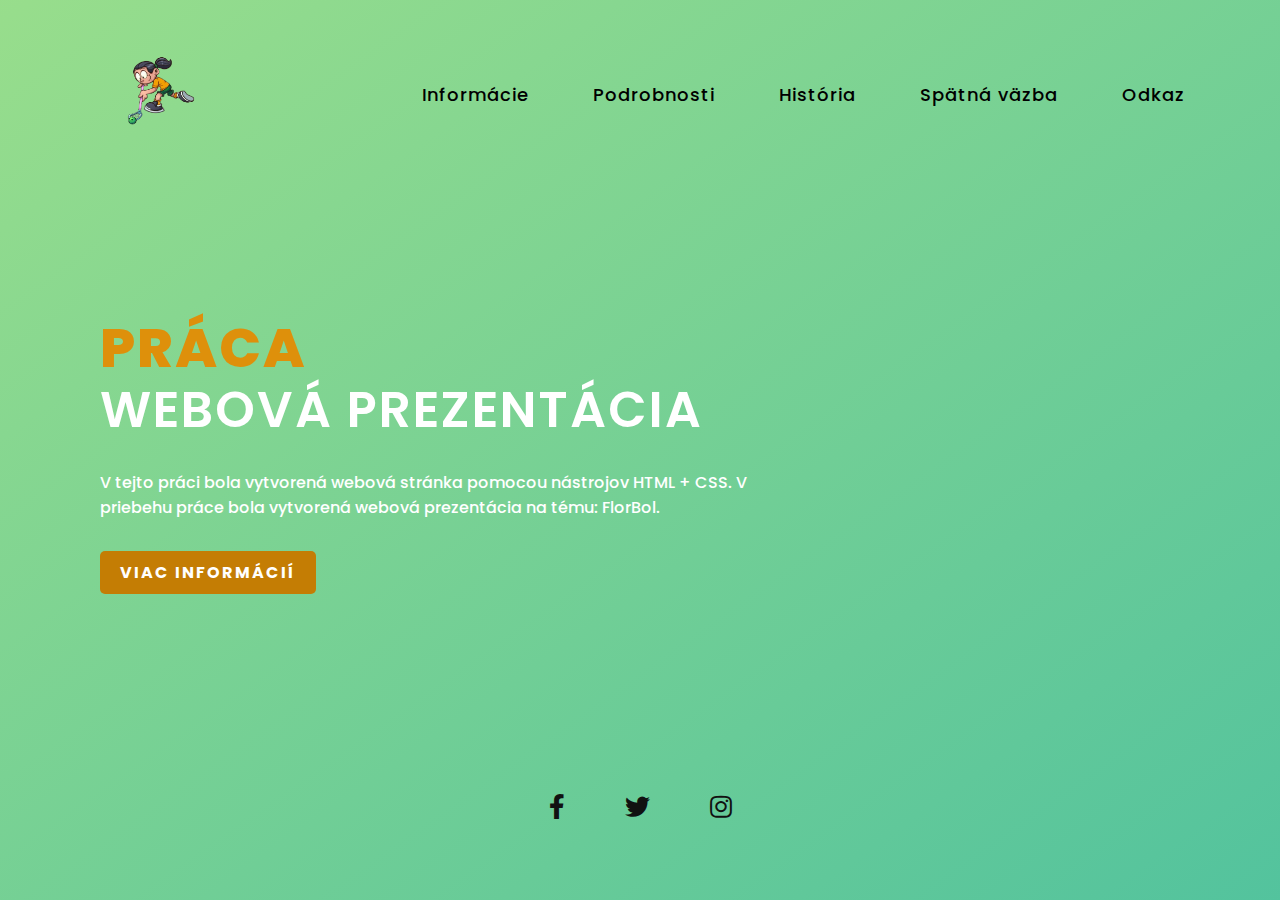
<file: index.html>
<!DOCTYPE html>
<html lang="en" dir="ltr">
  <head>
    <meta charset="utf-8">
    <meta name="viewport" content="width=device-width, initial-scale=1.0">
    <title>Informácie page</title>
    <link rel="stylesheet" href="styles/style.css">
    <link rel="stylesheet" href="https://cdnjs.cloudflare.com/ajax/libs/font-awesome/5.14.0/css/all.min.css">
  </head>
  <body>

    <section>
      <input type="checkbox" id="check">
      <header>
        <h2><a href="index.html" class="logo"><img class="logoimg" src="logo.png"
     alt="Logo"></a></h2>
        <div class="navigation">
          <a href="index.html">Informácie</a>
          <a href="detail.html">Podrobnosti</a>
          <a href="history.html">História</a>
          <a href="feedback.html">Spätná väzba</a>
          <a href="links.html">Odkaz</a>
        </div>
        <label for="check">
        <i class="fas fa-bars menu-btn"></i>
        <i class="fas fa-times close-btn"></i>
        </label>
      </header>
      <div class="content">
        <div class="info">
          <h2>Práca <br><span>Webová prezentácia</span></h2>
          <p>V tejto práci bola vytvorená webová stránka pomocou nástrojov HTML + CSS. V priebehu práce bola vytvorená webová prezentácia na tému: FlorBol.</p>
          
            <a href="#popup1" class="info-btn">Viac informácií</a>
            
        <div id="popup1" class="overlay">
	<div class="popup">
		<h2>Viac informácií</h2>
		<a class="close" href="#">&times;</a>
		<div class="contentpop">
            <h5 style = "font-weight: 600;">
			Informácie uvedené v tejto práci boli prevzaté z otvorených zdrojov.
                <p style="margin: 3px;"></p>
             Odkazy na zdroje sú uvedené na príslušnej strane.
               <p style="margin: 3px;"></p>
                </h5>
                <h4>Práca zahŕňala:</h4><p style="margin: 5px;"></p>
             <h5 style = "font-weight: 600;">
                Vytvorenie adaptívnej verzie stránky. <p style="margin: 1px;"></p>
                Stiahnutie rozhrania API pre spätnú väzbu. <p style="margin: 1px;"></p>
                Stiahnutie konečnej verzie stránky na webhosting.
                <p style="margin: 7px;"></p>
                 </h5>
            <h4>
                 Informácie o autorovi sú na každej stránke webu v päte.
            </h4>
		</div>
	</div>
</div>
          </div>
      </div>
      <div class="media-icons">
        <a href="#"><i class="fab fa-facebook-f"></i></a>
        <a href="#"><i class="fab fa-twitter"></i></a>
        <a href="#"><i class="fab fa-instagram"></i></a>
      </div>
    </section>
  </body>
</html>
</file>
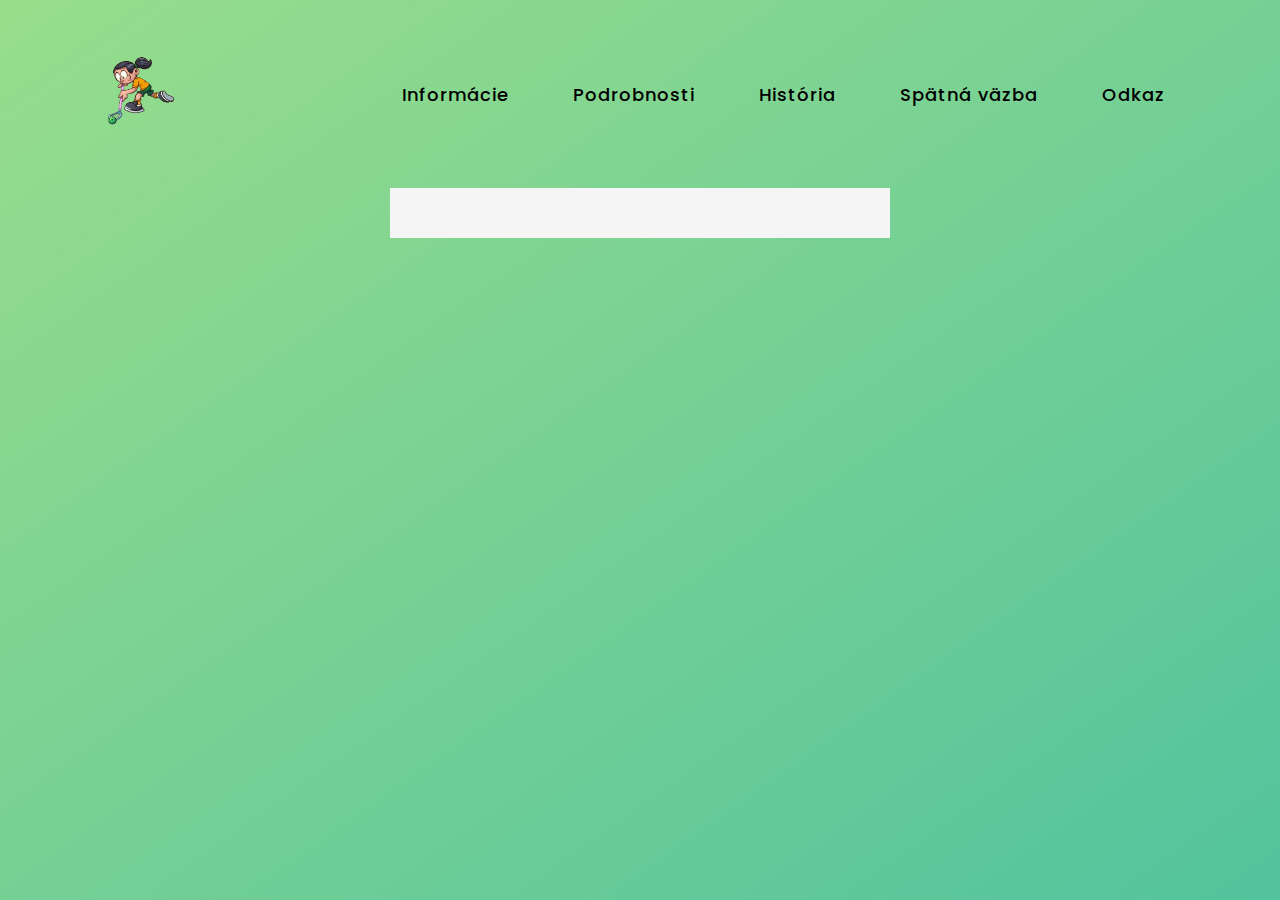
<file: feedback.html>
<!DOCTYPE html>
<html lang="en" dir="ltr">
  <head>
    <meta charset="utf-8">
    <meta name="viewport" content="width=device-width, initial-scale=1.0">
    <title>Feedback</title>
    <link rel="stylesheet" href="styles/stylefeed.css">
    <link rel="stylesheet" href="https://cdnjs.cloudflare.com/ajax/libs/font-awesome/5.14.0/css/all.min.css">
  </head>
  <body>
    <section>
      <input type="checkbox" id="check">
      <header>
        <h2><a href="index.html" class="logo"><img class="logoimg" src="logo.png"
     alt="Logo"></a></h2>
        <div class="navigation">
          <a href="index.html">Informácie</a>
          <a href="detail.html">Podrobnosti</a>
          <a href="history.html">História</a>
          <a href="feedback.html">Spätná väzba</a>
          <a href="links.html">Odkaz</a>
        </div>
        <label for="check">
        <i class="fas fa-bars menu-btn"></i>
        <i class="fas fa-times close-btn"></i>
        </label>
      </header>
        
      <div class="content">
        <div class="info">
          <div id="disqus_thread"></div>
            <div class= 'box1'>
                <div>
                    <script>
    /**
    *  RECOMMENDED CONFIGURATION VARIABLES: EDIT AND UNCOMMENT THE SECTION BELOW TO INSERT DYNAMIC VALUES FROM YOUR PLATFORM OR CMS.
    *  LEARN WHY DEFINING THESE VARIABLES IS IMPORTANT: https://disqus.com/admin/universalcode/#configuration-variables    */
    
    var disqus_config = function () {
    this.page.url = 'https://sonyafloorball.netlify.app/';  // Replace PAGE_URL with your page's canonical URL variable
    this.page.identifier = 'sonya'; // Replace PAGE_IDENTIFIER with your page's unique identifier variable
    };
    
    (function() { // DON'T EDIT BELOW THIS LINE
    var d = document, s = d.createElement('script');
    s.src = 'https://sonyaw.disqus.com/embed.js';
    s.setAttribute('data-timestamp', +new Date());
    (d.head || d.body).appendChild(s);
    })();
</script>
<noscript>Please enable JavaScript to view the <a href="https://disqus.com/?ref_noscript">comments powered by Disqus.</a></noscript>
                        </div>
                    </div>
                </div>
            </div>    
</section>
  </body>
</html>
</file>
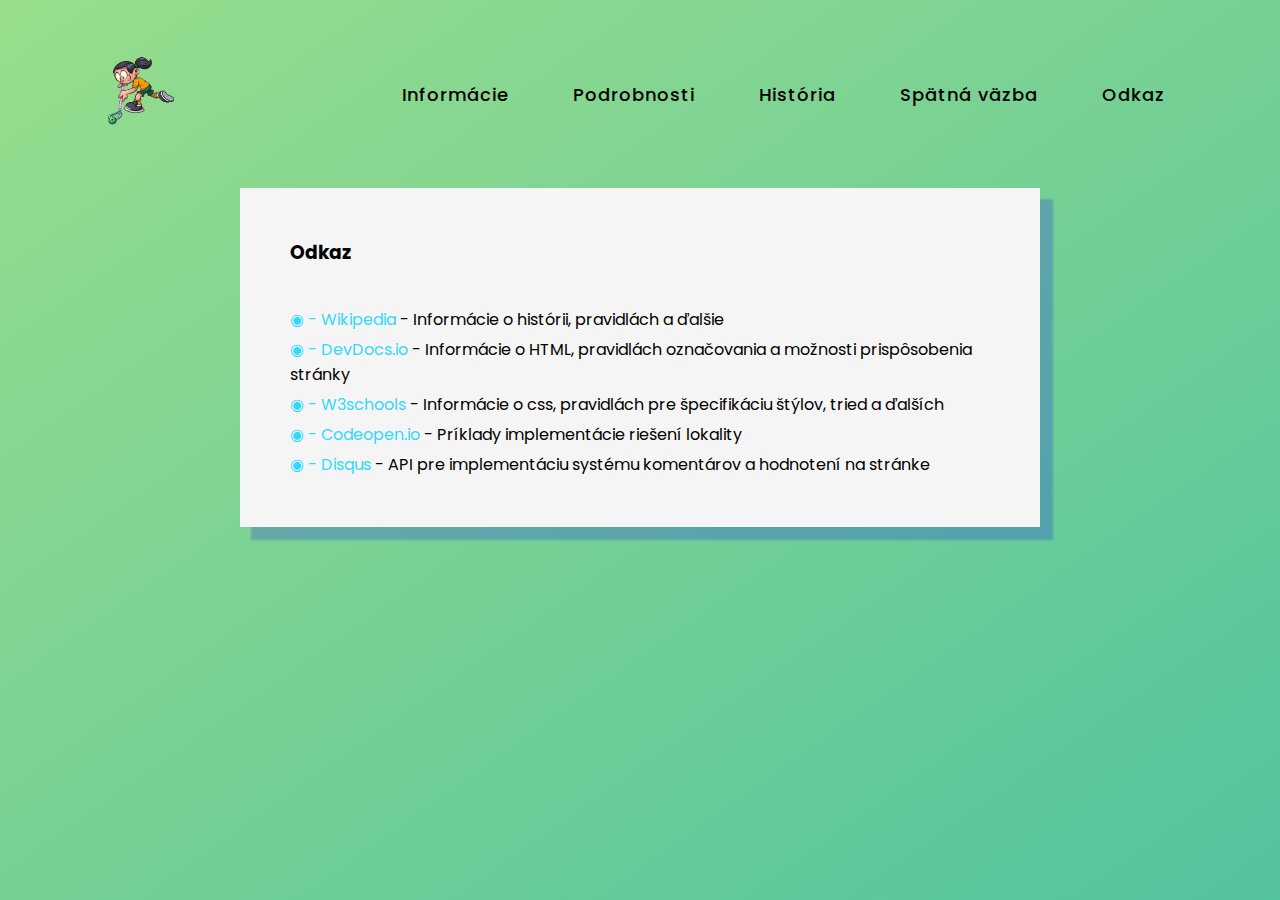
<file: links.html>
<!DOCTYPE html>
<html lang="en" dir="ltr">
  <head>
    <meta charset="utf-8">
    <meta name="viewport" content="width=device-width, initial-scale=1.0">
    <title>Odkaz</title>
    <link rel="stylesheet" href="styles/style1.css">
    <link rel="stylesheet" href="https://cdnjs.cloudflare.com/ajax/libs/font-awesome/5.14.0/css/all.min.css">
  </head>
  <body>
    <section>
      <input type="checkbox" id="check">
      <header>
        <h2><a href="index.html" class="logo"><img class="logoimg" src="logo.png"
     alt="Logo"></a></h2>
        <div class="navigation">
          <a href="index.html">Informácie</a>
          <a href="detail.html">Podrobnosti</a>
          <a href="history.html">História</a>
          <a href="feedback.html">Spätná väzba</a>
          <a href="links.html">Odkaz</a>
        </div>
        <label for="check">
        <i class="fas fa-bars menu-btn"></i>
        <i class="fas fa-times close-btn"></i>
        </label>
      </header>
        
      <div class="content">
        <div class="info">
          <div id="disqus_thread"></div>
            <div class= 'box1'>
                <div>
                    <h3 style="color: black;"><a style="text-decoration: none; color: black;" href ="https://en.wikipedia.org/wiki/Floorball">Odkaz</a></h3>
                    
                    <p></p>
                <a style="text-decoration: none; color: rgba(4, 211, 255, 0.84);" href ="https://en.wikipedia.org/wiki/Floorball">◉ - Wikipedia</a>   -  Informácie o histórii, pravidlách a ďalšie
                    
                    
                    <p style="margin: 5px;"></p>
                    <a style="text-decoration: none; color: rgba(4, 211, 255, 0.84);" href ="https://devdocs.io/html/">◉ - DevDocs.io  </a> - Informácie o HTML, pravidlách označovania a možnosti prispôsobenia stránky
                        
                <p style="margin: 5px;"></p>
                    <a style="text-decoration: none; color: rgba(4, 211, 255, 0.84);" href = "https://www.w3schools.com/cssref/index.php">◉ - W3schools</a> - Informácie o css, pravidlách pre špecifikáciu štýlov, tried a ďalších
                    
                    
                    <p style="margin: 5px;"></p>
                    <a style="text-decoration: none; color: rgba(4, 211, 255, 0.84);" href = "https://codepen.io/">◉ - Codeopen.io</a> - Príklady implementácie riešení lokality
                    
                    <p style="margin: 5px;"></p>
                    <a style="text-decoration: none; color: rgba(4, 211, 255, 0.84);" href = "https://disqus.com/">◉ - Disqus</a> - API pre implementáciu systému komentárov a hodnotení na stránke
                    
                    
                        </div>
                    </div>
                </div>
            </div>    
</section>
  </body>
</html>
</file>
<file: styles/style.css>
@import url('https://fonts.googleapis.com/css2?family=Poppins:wght@200;300;400;500;600;700;800;900&display=swap');

*{
  margin: 0;
  padding: 0;
  box-sizing: border-box;
  font-family: "Poppins", sans-serif;
}

section{
  position: relative;
  width: 100%;
  min-height: 100vh;
  display: flex;
  flex-direction: column;
  justify-content: flex-start;
    background-image: linear-gradient(
      to right bottom,
      rgba(126, 213, 111, 0.8),
      rgba(40, 180, 133, 0.8)
    );
 /* background: url(bg.jpg) no-repeat;
  background-size: cover;
  background-position: center;*/
}

header{
  position: relative;
  top: 0;
  width: 100%;
  padding: 30px 100px;
  display: flex;
  justify-content: space-between;
  align-items: center;
  margin: 20px;
}

label{
  display: none;
}

header .logo{
  position: relative;
  color: #000;
  font-size: 30px;
  text-decoration: none;
  text-transform: uppercase;
  font-weight: 800;
  letter-spacing: 1px;
}

.logoimg{
    position: relative;
    width: 75px;
    height: 75px;
}



header .navigation a{
  color: #000;
  font-size: 18px;
  text-decoration: none;
  font-weight: 500;
  letter-spacing: 1px;
  padding: 2px 15px;
  border-radius: 20px;
  transition: 0.3s;
  transition-property: background;
}

header .navigation a:not(:last-child){
  margin-right: 30px;
}

header .navigation a:hover{
  background: #fff;
}

.content{
  max-width: 650px;
  margin: 130px 100px;
}

.content .info h2{
  color: #de900b;
  font-size: 55px;
  text-transform: uppercase;
  font-weight: 800;
  letter-spacing: 2px;
  line-height: 60px;
  margin-bottom: 30px;
}

.content .info h2 span{
  color: #fff;
  font-size: 50px;
  font-weight: 600;
}

.content .info p{
  color: white;
  font-size: 16px;
  font-weight: 500;
  margin-bottom: 40px;
}

.content .info-btn{
  color: #fff;
  background: #c47d04;
  text-decoration: none;
  text-transform: uppercase;
  font-weight: 700;
  letter-spacing: 2px;
  padding: 10px 20px;
  border-radius: 5px;
  transition: 0.3s;
  transition-property: background;
}

.content .info-btn:hover{
  background: #de920b;
}

/*Кнопка*/

.overlay {
  position: fixed;
  top: 0;
  bottom: 0;
  left: 0;
  right: 0;
  background: rgba(0, 0, 0, 0.7);
  transition: opacity 500ms;
  visibility: hidden;
  opacity: 0;
}
.overlay:target {
  visibility: visible;
  opacity: 1;
}

.popup {
  margin-top: 80px;
  margin-left: auto;
  margin-right: auto;
  padding: 25px;
  background: #fff;
  border-radius: 5px;
  width: 30%;
  position: relative;
  transition: all 5s ease-in-out;
}

.popup h2 {
  margin-top: 0;
  color: #333;
  font-family: Tahoma, Arial, sans-serif;
}
.popup .close {
  position: absolute;
  top: 20px;
  right: 30px;
  transition: all 200ms;
  font-size: 30px;
  font-weight: bold;
  text-decoration: none;
  color: #333;
}
.popup .close:hover {
  color: #06D85F;
}
.popup .contentpop {
  /*padding: 22px;*/
  padding-left: 22px;
  padding-right: 22px;
  max-height: 30%;
  position: relative;
  overflow: auto;
}

@media screen and (max-width: 700px){
  .box{
    width: 70%;
  }
  .popup{
    width: 70%;
  }
}




.media-icons{
  display: flex;
  justify-content: center;
  align-items: center;
  margin: auto;
}

.media-icons a{
  position: relative;
  color: #111;
  font-size: 25px;
  transition: 0.3s;
  transition-property: transform;
}

.media-icons a:not(:last-child){
  margin-right: 60px;
}

.media-icons a:hover{
  transform: scale(1.5);
}

#check{
  z-index: 3;
  display: none;
}





/*Подвал*/

footer{
    color: rgba(45, 45, 45, 0.9);
    padding-top: 10px;
    padding-bottom: 10px;
    background-image: linear-gradient(
      to right bottom,
      rgba(255, 190, 66, 0.81),
      rgba(40, 180, 133, 0.8)
    );
}

footer p{
    font-size: 13pt;
    font-weight: 700;
    display: flex;
    align-items: center;
    justify-content: center;
}



/* Responsive CSS */

@media (max-width: 960px){
  header .navigation{
    display: none;
  }

  label{
    display: block;
    font-size: 25px;
    cursor: pointer;
    transition: 0.3s;
    transition-property: color;
  }

  label:hover{
    color: #fff;
  }

  label .close-btn{
    display: none;
  }

  #check:checked ~ header .navigation{
    z-index: 2;
    position: fixed;
    top: 0;
    bottom: 0;
    left: 0;
    right: 0;
    background: #fabf5a;
    display: flex;
    flex-direction: column;
    justify-content: center;
    align-items: center;
  }

  #check:checked ~  header .navigation a{
    font-weight: 700;
    margin-right: 0;
    margin-bottom: 50px;
    letter-spacing: 2px;
  }

  #check:checked ~ header label .close-btn{
    z-index: 2;
    position: fixed;
    display: block;
  }

  #check:checked ~ header label .menu-btn{
    display: none;
  }

  label .menu-btn{
    position: absolute;
  }

  header .logo{
    position: absolute;
    bottom: -6px;
  }

  .content .info h2{
    font-size: 45px;
    line-height: 50px;
  }

  .content .info h2 span{
    font-size: 40px;
    font-weight: 600;
  }

  .content .info p{
    font-size: 14px;
  }
}

@media (max-width: 560px){
  .content .info h2{
    font-size: 35px;
    line-height: 40px;
  }

  .content .info h2 span{
    font-size: 30px;
    font-weight: 600;
  }

  .content .info p{
    font-size: 14px;
  }
  .content .info-btn{
    font-weight: 400;
    font-size: 14px;
    }
}
</file>
<file: styles/stylefeed.css>
@import url('https://fonts.googleapis.com/css2?family=Poppins:wght@200;300;400;500;600;700;800;900&display=swap');

*{
  margin: 0;
  padding: 0;
  box-sizing: border-box;
  font-family: "Poppins", sans-serif;
}
/*
.box1 {
  display: flex;
  align-items: center;
  justify-content: center;
}
*/
.box1 div {
    width: 400px;
}
section{
    display: flex;
  align-items: center;
  justify-content: center;
  padding-bottom: 15px;
  position: relative;
  width: 100%;
  min-height: 100vh;
  display: flex;
  flex-direction: column;
  justify-content: flex-start;
  background-image: linear-gradient(
      to right bottom,
      rgba(126, 213, 111, 0.8),
      rgba(40, 180, 133, 0.8)
    );
 /* background: url(bg.jpg) no-repeat;
  background-size: cover;
  background-position: center;*/
}

header{
  position: relative;
  top: 0;
  width: 100%;
  padding: 30px 100px;
  display: flex;
  justify-content: space-between;
  align-items: center;
  margin: 20px;
}

label{
  display: none;
}

header .logo{
  position: relative;
  color: #000;
  font-size: 30px;
  text-decoration: none;
  text-transform: uppercase;
  font-weight: 800;
  letter-spacing: 1px;
}

.logoimg{
    position: relative;
    width: 75px;
    height: 75px;
}

header .navigation a{
  color: #000;
  font-size: 18px;
  text-decoration: none;
  font-weight: 500;
  letter-spacing: 1px;
  padding: 2px 15px;
  border-radius: 20px;
  transition: 0.3s;
  transition-property: background;
}

header .navigation a:not(:last-child){
  margin-right: 30px;
}

header .navigation a:hover{
  background: #fff;
}

.content{
  position: relative;
  margin: 100;
  background-color: whitesmoke;
  max-width: 750px;
}

.content .info h2{
  color: #de900b;
  font-size: 55px;
  text-transform: uppercase;
  font-weight: 800;
  letter-spacing: 2px;
  line-height: 60px;
  margin-bottom: 30px;
}
.info{
    max-width: 700px;
    margin: 50px;
}
.content .info h2 span{
  color: #fff;
  font-size: 50px;
  font-weight: 600;
}

.content .info p{
  color: white;
  font-size: 16px;
  font-weight: 500;
  margin-bottom: 40px;
}

.media-icons{
  display: flex;
  justify-content: center;
  align-items: center;
  margin: auto;
}

.media-icons a{
  position: relative;
  color: #111;
  font-size: 25px;
  transition: 0.3s;
  transition-property: transform;
}

.media-icons a:not(:last-child){
  margin-right: 60px;
}

.media-icons a:hover{
  transform: scale(1.5);
}

#check{
  z-index: 3;
  display: none;
}


footer{
    color: rgba(45, 45, 45, 0.9);
    padding-top: 10px;
    padding-bottom: 10px;
    background-image: linear-gradient(
      to right bottom,
      rgba(255, 190, 66, 0.81),
      rgba(40, 180, 133, 0.8)
    );
}

footer p{
    font-size: 13pt;
    font-weight: 700;
    display: flex;
    align-items: center;
    justify-content: center;
}




/* Responsive CSS */

@media (max-width: 960px){
  header .navigation{
    display: none;
  }

  label{
    display: block;
    font-size: 25px;
    cursor: pointer;
    transition: 0.3s;
    transition-property: color;
  }

  label:hover{
    color: #fff;
  }

  label .close-btn{
    display: none;
  }

  #check:checked ~ header .navigation{
    z-index: 2;
    position: fixed;
    top: 0;
    bottom: 0;
    left: 0;
    right: 0;
    background: #fabf5a;
    display: flex;
    flex-direction: column;
    justify-content: center;
    align-items: center;
  }

  #check:checked ~  header .navigation a{
    font-weight: 700;
    margin-right: 0;
    margin-bottom: 50px;
    letter-spacing: 2px;
  }

  #check:checked ~ header label .close-btn{
    z-index: 2;
    position: fixed;
    display: block;
  }

  #check:checked ~ header label .menu-btn{
    display: none;
  }

  label .menu-btn{
    position: absolute;
  }

  header .logo{
    position: absolute;
    bottom: -6px;
  }

  .content .info h2{
    font-size: 45px;
    line-height: 50px;
  }

  .content .info h2 span{
    font-size: 40px;
    font-weight: 600;
  }

  .content .info p{
    font-size: 14px;
  }
}

@media (max-width: 560px){
  .content .info h2{
    font-size: 35px;
    line-height: 40px;
  }

  .content .info h2 span{
    font-size: 30px;
    font-weight: 600;
  }

  .content .info p{
    font-size: 14px;
  }
}
</file>
<file: styles/style1.css>
@import url('https://fonts.googleapis.com/css2?family=Poppins:wght@200;300;400;500;600;700;800;900&display=swap');

*{
  margin: 0;
  padding: 0;
  box-sizing: border-box;
  font-family: "Poppins", sans-serif;
}
/*
.box1 {
  display: flex;
  align-items: center;
  justify-content: center;
}
*/
.box1 div {
    max-width: 700px;
}
section{
    display: flex;
  align-items: center;
  justify-content: center;
  padding-bottom: 15px;
  position: relative;
  width: 100%;
  min-height: 100vh;
  display: flex;
  flex-direction: column;
  justify-content: flex-start;
  background-image: linear-gradient(
      to right bottom,
      rgba(126, 213, 111, 0.8),
      rgba(40, 180, 133, 0.8)
    );
 /* background: url(bg.jpg) no-repeat;
  background-size: cover;
  background-position: center;*/
}

header{
  position: relative;
  top: 0;
  width: 100%;
  padding: 30px 100px;
  display: flex;
  justify-content: space-between;
  align-items: center;
  margin: 20px;
}

label{
  display: none;
}

header .logo{
  position: relative;
  color: #000;
  font-size: 30px;
  text-decoration: none;
  text-transform: uppercase;
  font-weight: 800;
  letter-spacing: 1px;
}

.logoimg{
    position: relative;
    width: 75px;
    height: 75px;
}

header .navigation a{
  color: #000;
  font-size: 18px;
  text-decoration: none;
  font-weight: 500;
  letter-spacing: 1px;
  padding: 2px 15px;
  border-radius: 20px;
  transition: 0.3s;
  transition-property: background;
}

header .navigation a:not(:last-child){
  margin-right: 30px;
}

header .navigation a:hover{
  background: #fff;
}

.content{
  box-shadow: 12px 12px 2px 1px rgba(0, 0, 255, .2);
  margin-bottom: 10px;
  position: relative;
  margin: 100;
  background-color: whitesmoke;
  max-width: 900px;
}

.content .info h2{
  color: #de900b;
  font-size: 55px;
  text-transform: uppercase;
  font-weight: 800;
  letter-spacing: 2px;
  line-height: 60px;
  margin-bottom: 30px;
}
.info{
    max-width: 900px;
    margin: 50px;
}
.content .info h2 span{
  color: #fff;
  font-size: 50px;
  font-weight: 600;
}

.content .info p{
  color: white;
  font-size: 16px;
  font-weight: 500;
  margin-bottom: 40px;
}

.media-icons{
  display: flex;
  justify-content: center;
  align-items: center;
  margin: auto;
}

.media-icons a{
  position: relative;
  color: #111;
  font-size: 25px;
  transition: 0.3s;
  transition-property: transform;
}

.media-icons a:not(:last-child){
  margin-right: 60px;
}

.media-icons a:hover{
  transform: scale(1.5);
}

#check{
  z-index: 3;
  display: none;
}


footer{
    color: rgba(45, 45, 45, 0.9);
    padding-top: 10px;
    padding-bottom: 10px;
    background-image: linear-gradient(
      to right bottom,
      rgba(255, 190, 66, 0.81),
      rgba(40, 180, 133, 0.8)
    );
}

footer p{
    font-size: 13pt;
    font-weight: 700;
    display: flex;
    align-items: center;
    justify-content: center;
}




/* Responsive CSS */

@media (max-width: 960px){
  header .navigation{
    display: none;
  }

  label{
    display: block;
    font-size: 25px;
    cursor: pointer;
    transition: 0.3s;
    transition-property: color;
  }

  label:hover{
    color: #fff;
  }

  label .close-btn{
    display: none;
  }

  #check:checked ~ header .navigation{
    z-index: 2;
    position: fixed;
    top: 0;
    bottom: 0;
    left: 0;
    right: 0;
    background: #fabf5a;
    display: flex;
    flex-direction: column;
    justify-content: center;
    align-items: center;
  }

  #check:checked ~  header .navigation a{
    font-weight: 700;
    margin-right: 0;
    margin-bottom: 50px;
    letter-spacing: 2px;
  }

  #check:checked ~ header label .close-btn{
    z-index: 2;
    position: fixed;
    display: block;
  }

  #check:checked ~ header label .menu-btn{
    display: none;
  }

  label .menu-btn{
    position: absolute;
  }

  header .logo{
    position: absolute;
    bottom: -6px;
  }

  .content .info h2{
    font-size: 45px;
    line-height: 50px;
  }

  .content .info h2 span{
    font-size: 40px;
    font-weight: 600;
  }

  .content .info p{
    font-size: 14px;
  }
}

@media (max-width: 560px){
  .content .info h2{
    font-size: 35px;
    line-height: 40px;
  }

  .content .info h2 span{
    font-size: 30px;
    font-weight: 600;
  }

  .content .info p{
    font-size: 14px;
  }
}
</file>
